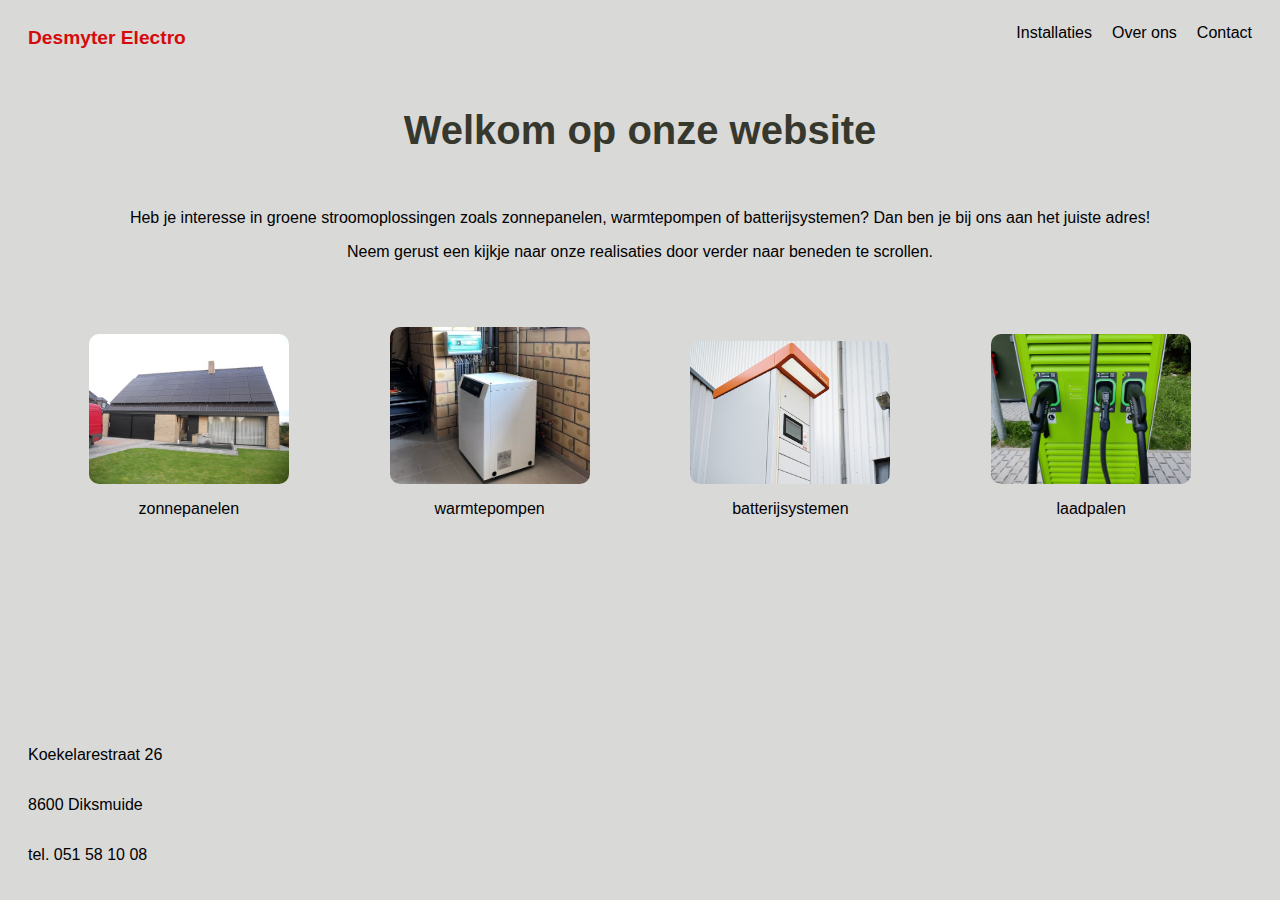
<file: index.html>
<!DOCTYPE html>
<html lang="en">
<head>
    <meta charset="UTF-8">
    <meta name="viewport" content="width=device-width, initial-scale=1.0">
    <link rel="stylesheet" type="text/css" href="styles.css">
    <title>Desmyter Electro</title>
</head>
<body>
    <navbar>
        <!-- menu items here -->
         <div class="container">
            <nav class="menu">
                <p class="logo">Desmyter Electro</p>
                <ul class="items">
                    <li>Installaties</li>
                    <li>Over ons</li>
                    <li>Contact</li>
                </ul>
            </nav>
         </div>
    </navbar>
    <div class="container">
        <!-- banner -->
         <div class="general-info">
            <p class="welcome-title">Welkom op onze website</p>
         </div>
    </div>
    <div class="container">
        <!-- general introduction -->
        <div class="general-info center-text">
            <p>Heb je interesse in groene stroomoplossingen zoals zonnepanelen, warmtepompen of batterijsystemen? Dan ben je bij ons aan het juiste adres!</p>
            <p>Neem gerust een kijkje naar onze realisaties door verder naar beneden te scrollen.</p>
        </div>
    </div>
    <div class="container">
        <!-- blocks of info accompanied with some images, eg. solar panels, battery systems, etc. -->
        <div class="previews"> 
            <div class="box">
                <img src="images/zonnepanelen.jpeg" alt="zonnepanelen" width="200" height="auto">
                <p class="center-text">zonnepanelen</p>
            </div>
            <div class="box">
                <img src="images/warmtepomp.jpg" alt="warmtepomp" width="200" height="auto">
                <p class="center-text">warmtepompen</p>
            </div>
            <div class="box">
                <img src="images/batterijsysteem.jpg" alt="batterijsysteem" width="200" height="auto">
                <p class="center-text">batterijsystemen</p>
            </div>
            <div class="box">
                <img src="images/laadpaal_2.jpg" alt="laadpaal" width="200" height="auto">
                <p class="center-text">laadpalen</p>
            </div>
        </div>
    </div>
    <footer class="container">
        <!-- contact info, etc. -->
         <p>Koekelarestraat 26</p>
         <p>8600 Diksmuide</p>
         <p>tel. 051 58 10 08</p>
    </footer>
</body>
</html>
</file>
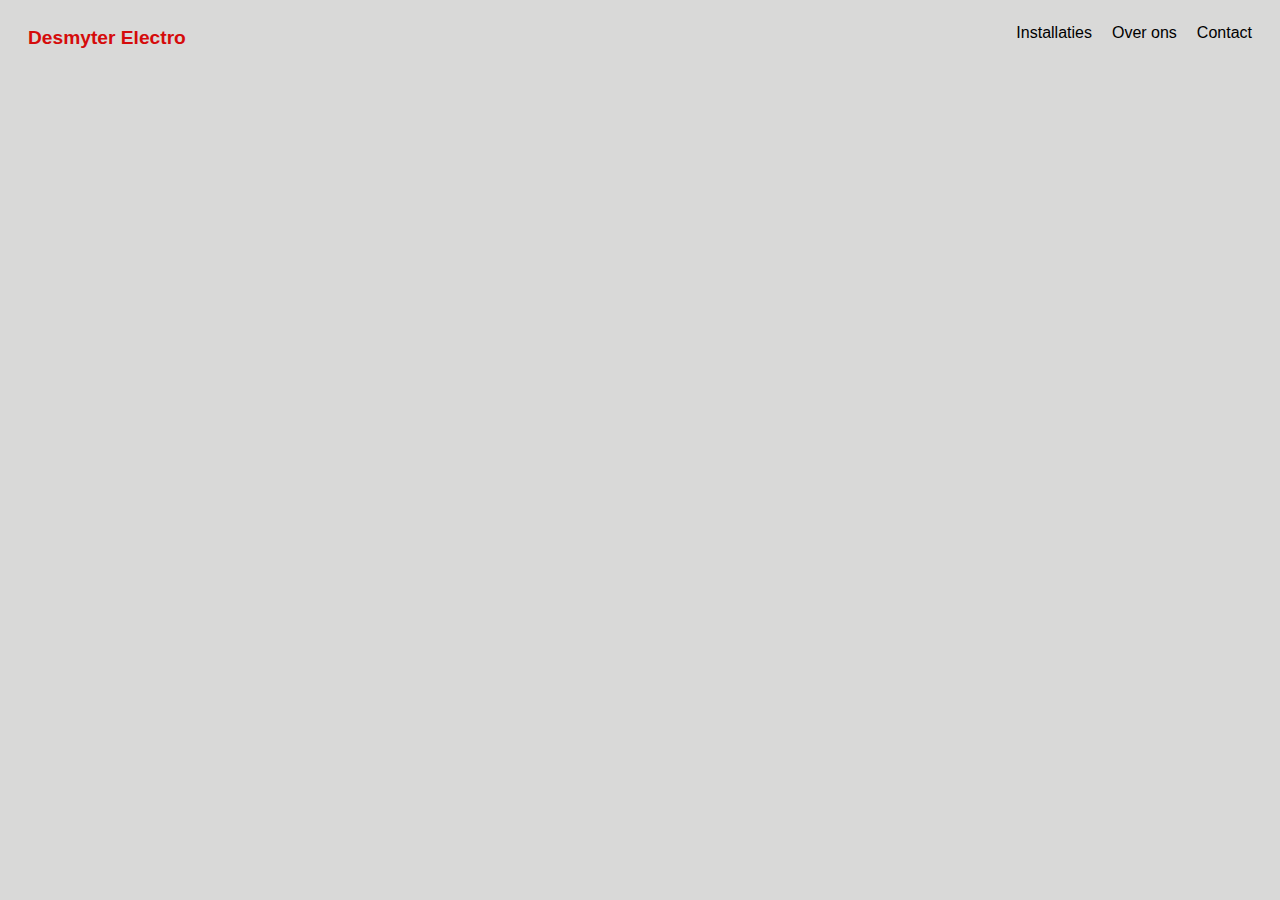
<file: contact.html>
<!DOCTYPE html>
<html lang="en">
<head>
    <meta charset="UTF-8">
    <meta name="viewport" content="width=device-width, initial-scale=1.0">
    <link rel="stylesheet" type="text/css" href="styles.css">
    <title>Desmyter Electro: contact</title>
</head>
<body>
    <navbar>
        <!-- menu items here -->
         <div class="container">
            <nav class="menu">
                <p class="logo">Desmyter Electro</p>
                <ul class="items">
                    <li>Installaties</li>
                    <li>Over ons</li>
                    <li>Contact</li>
                </ul>
            </nav>
         </div>
    </navbar>
</body>
</html>
</file>
<file: styles.css>
* {
    font-family: "Roboto", sans-serif;
    box-sizing: border-box;
    background-color: hsl(60, 1%, 85%);
    /* logo-color: hsl(360, 90%, 44%) */
    /* page-color: hsl(60, 1%, 85%); */
    /* secondary-color: hsl(18, 22%, 91%); */
    /* other-color: hsl(72, 10%, 20%); */
    /* highlight-color: hsl(197, 78%, 64%); */
}

a {
    text-decoration: none;
}

nav {
    display: flex;
    flex-direction: column;
    justify-content: space-between;
}

li {
    list-style-type: none;
}

footer {
    padding: 20px;
    position: absolute;
    bottom: 0;
    margin-top: auto;
}

img {
    border-radius: 10px;
}

/* classes */
.container {
    display: flex;
    flex-direction: column;
    flex-wrap: wrap;
    margin: 0 auto;
}

.box {
    display: flex;
    flex-direction: column;
}

.menu {
    display: flex;
    flex-direction: row;
    flex-grow: 1;
    flex-wrap: wrap;
    justify-content: space-between;
    padding: 0px 20px;
    gap: 20px;
}

.logo {
    display: flex;
    flex-direction: row;
    flex-grow: 2;
    font-weight: bolder;
    font-size: larger;
    color: hsl(360, 90%, 44%);
}

.items {
    display: flex;
    flex-direction: row;
    justify-content: flex-end;
    gap: 20px;
}

.general-info {
    flex-direction: row;
    padding: 0px 20px;
    margin: 0 auto;
}

.previews {
    display: flex;
    flex-direction: row;
    flex-wrap: wrap;
    justify-content: space-evenly;
    align-items: flex-end;
    gap: 20px;
    padding: 50px 0px;
}

.center-text {
    text-align: center;
}

.welcome-title {
    font-size: 2.5em;
    font-weight: bolder;
    color: hsl(72, 10%, 20%);
}
</file>
